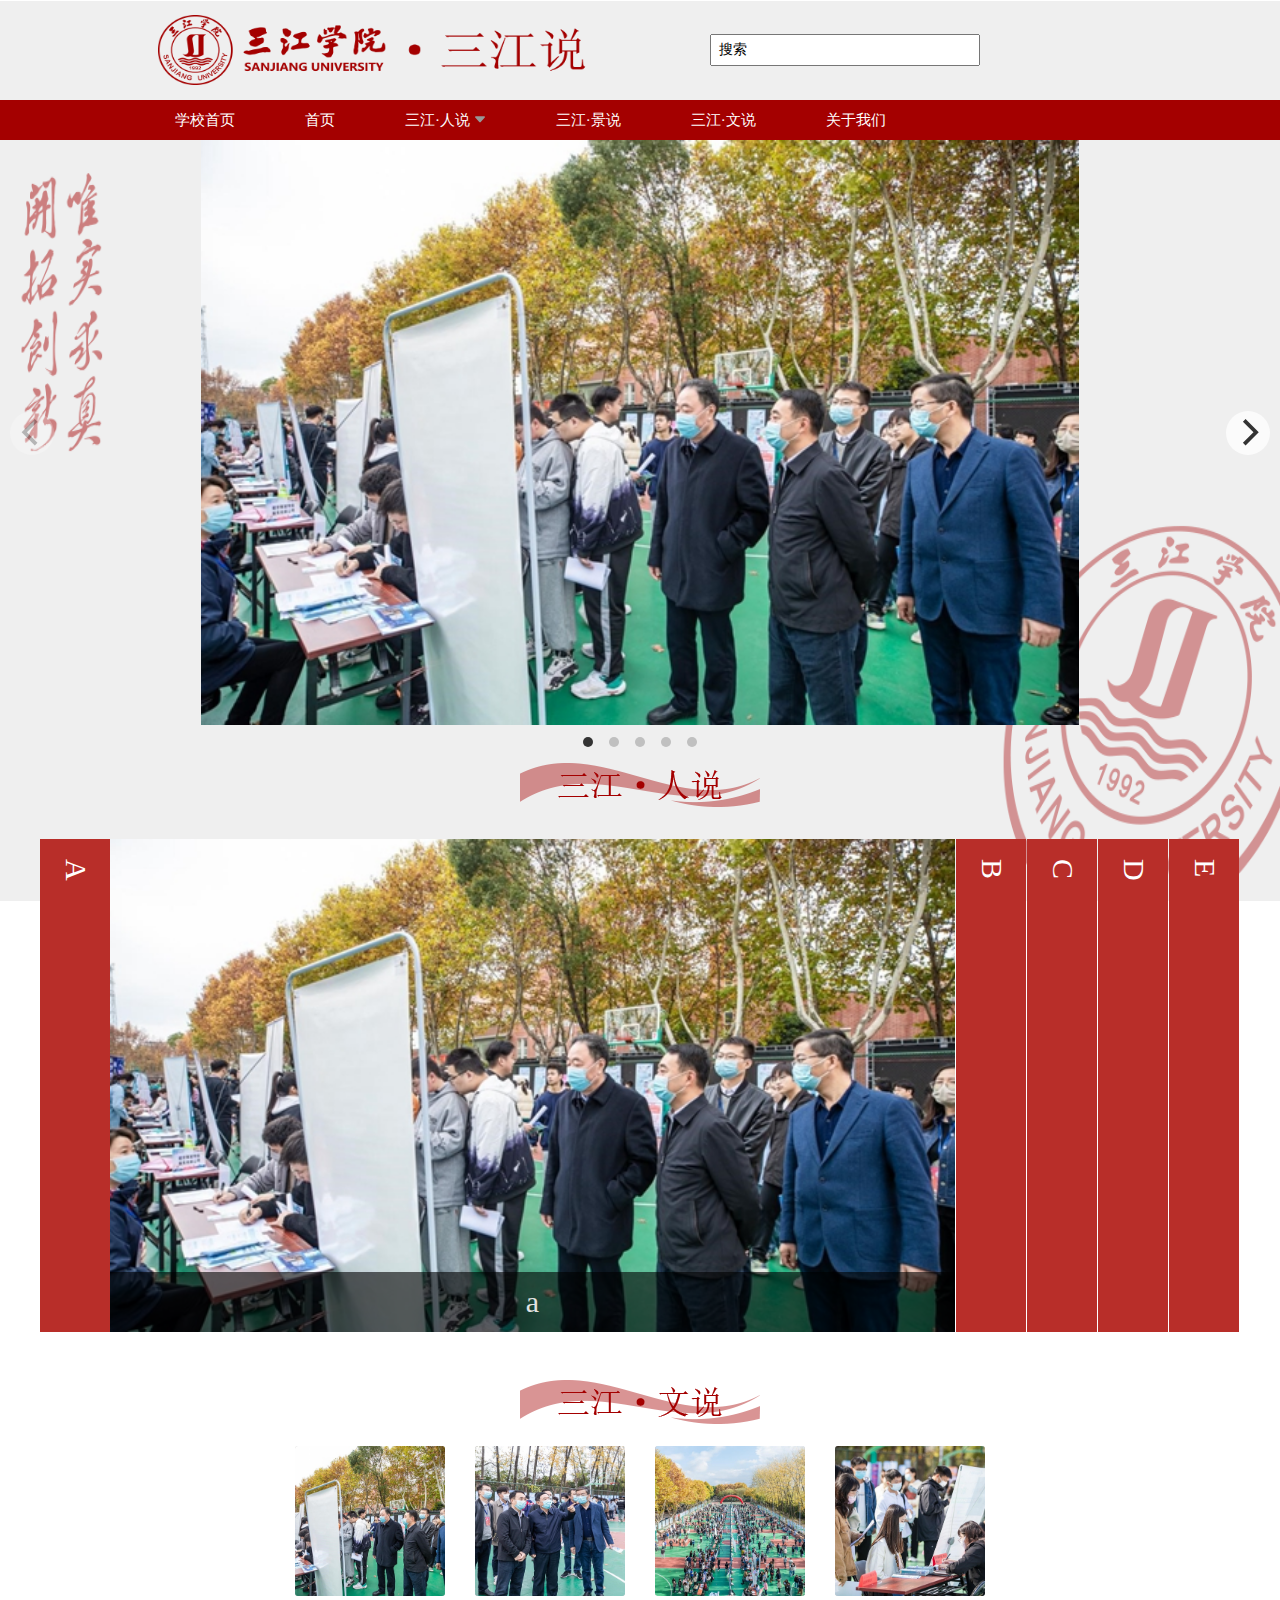
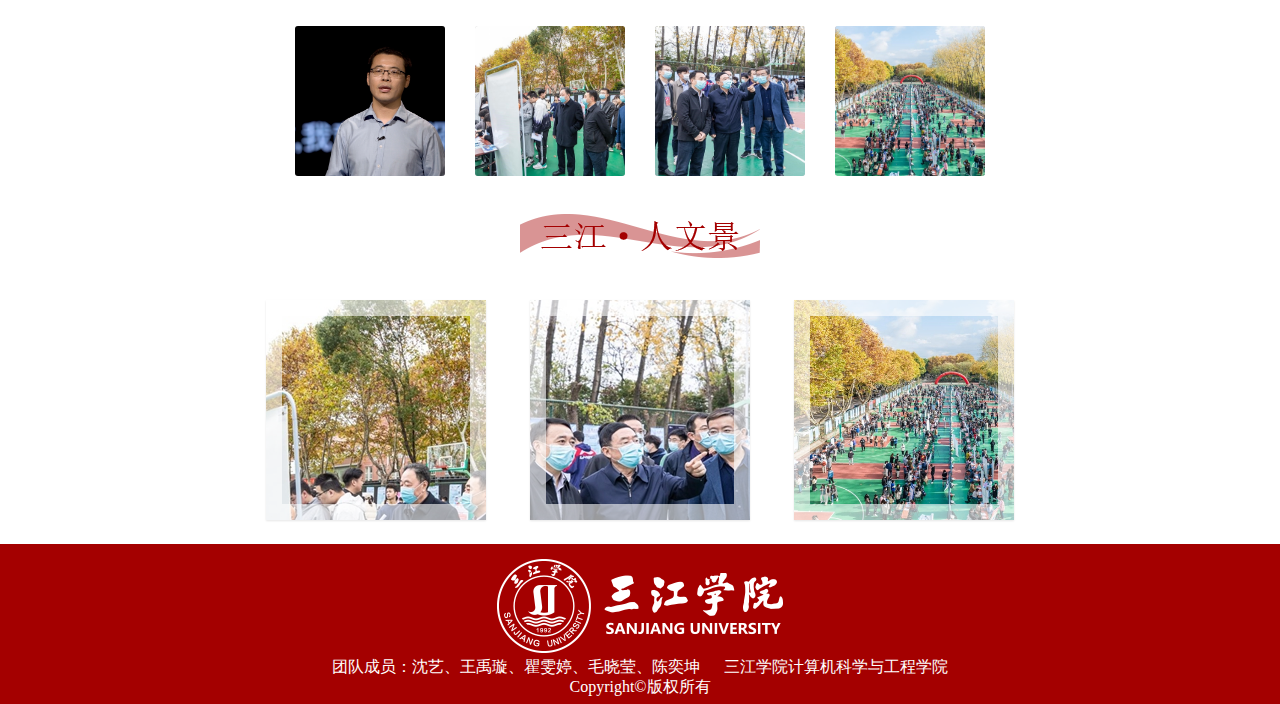
<file: index.html>
<!DOCTYPE html>
<html lang="en">
<head>
    <meta charset="UTF-8">
    <title>三江说</title>
    <script src="js/jquery-3.6.1.js"></script>
    <link rel="stylesheet" href="css/usual_css.css">
    <link rel="stylesheet" href="css/index_css.css">
    <!--    轮播图调用的css和js 开始-->
    <link rel="stylesheet" href="css/index_round_flickity.css">
    <link rel="stylesheet" href="css/index_round_style.css">
    <script src="js/index_round_jquery.min.js"></script>
    <script src="js/index_round_flickity.pkgd.js"></script>
    <script src="js/index_round_index.js"></script>
    <!--    轮播图调用的css和js 结束-->
    <script src="js/index_grid_Vue-v2.6.10.js"></script>
</head>
<body>
<!-- 页首 开始 -->
<div id="top">
    <div id="above">
        <div id="Logo"><a href="index.html"><img src="img/sju_logo_sjspeak_usual_empty.png" width="450" height="70"></a></div>
        <div id="search">
            <label for="textfield"></label>
            <input name="textfield" type="text" id="textfield" value="  搜索" maxlength="15">
        </div>
    </div>
</div>
<!-- 页尾 结束 -->
<!-- 导航条代码 开始 -->
<div class="nav">
    <ul class="list">
        <li><a href="https://www.sju.edu.cn">学校首页</a></li>
        <li><a href="index.html">首页</a></li>
        <li><a href="index2.html">三江&middot人说 <img src="img/down.svg" alt="" width="12" height="12"></a>
            <div class="down"> <a href="index2.html#index2_speak">&nbsp;&nbsp;三江&middot访谈&nbsp;&nbsp;&nbsp;</a> <a href="index2.html#index2_youth_talk">&nbsp;&nbsp;三江&middot青年说&nbsp;&nbsp;&nbsp;</a> <a href="index2.html#index2_teacher_talk">&nbsp;&nbsp;三江&middot教师说&nbsp;&nbsp;&nbsp;</a> <a href="index2.html#index2_worker_talk">&nbsp;&nbsp;三江&middot职工说&nbsp;&nbsp;&nbsp;</a></div>
        </li>
        <li><a href="view_talks.html">三江&middot景说 </a></li>
        <li><a href="culture_talks.html">三江&middot文说 </a></li>
        <li><a href="about.html">关于我们 </a></li>
    </ul>
</div>
<!-- 导航条代码 结束 -->
<!--index轮播图代码 开始-->
<div class="gallery">
    <div class="gallery-cell">
        <img src="img/test1.jpg" alt="" />
    </div>
    <div class="gallery-cell">
        <img src="img/test2.jpg" alt="" />
    </div>
    <div class="gallery-cell">
        <img src="img/test3.jpg" alt="" />
    </div>
    <div class="gallery-cell">
        <img src="img/test4.jpg" alt="" />
    </div>
    <div class="gallery-cell">
        <img src="img/test5.jpg" alt="" />
    </div>
</div>
<!--轮播图的代码-->
<!--index轮播图代码 结束-->
<!-- 折叠式轮播图代码 开始 -->
<div class="div_index_center"><img  class="index_center"src="img/index_sj_people_speak.png"></div>
<div class="bk bk-fengqin" id>
    <div class="fengqin-box g-w1200">
        <ul>
            <li class="item">
                <div class="right-img">
                    <a href="#" target="_blank">
                        <--! 插入图片 -->
                        <img src="img/test1.jpg" class="img-exp" width="744" height="493" alt="沈艺">
                    </a>
                    <p class="auto-title">
                        <a href="#" target="_blank">a</a>
                    </p>
                </div>
                <p class="shuoming">
                    <a href="#" target="_blank">a</a>
                </p>
                <div class="vtitle">A</div>
            </li>
            <li class="item">
                <div class="right-img">
                    <a href="#" target="_blank">
                        <--! 插入图片 -->
                        <img src="img/test2.jpg" class="img-exp" width="744" height="493" alt="沈艺">
                    </a>
                    <p class="auto-title">
                        <a href="#" target="_blank">b</a>
                    </p>
                </div>
                <p class="shuoming">
                    <a href="#" target="_blank">b</a>
                </p>
                <div class="vtitle">B</div>
            </li>
            <li class="item">
                <div class="right-img">
                    <a href="#" target="_blank">
                        <--! 插入图片 -->
                        <img src="img/test3.jpg" class="img-exp" width="744" height="493" alt="沈艺">
                    </a>
                    <p class="auto-title">
                        <a href="#" target="_blank">c</a>
                    </p>
                </div>
                <p class="shuoming">
                    <a href="#" target="_blank">c</a>
                </p>
                <div class="vtitle">C</div>
            </li>
            <li class="item">
                <div class="right-img">
                    <a href="#" target="_blank">
                        <--! 插入图片 -->
                        <img src="img/test4.jpg" class="img-exp" width="744" height="493" alt="沈艺">
                    </a>
                    <p class="auto-title">
                        <a href="#" target="_blank">d</a>
                    </p>
                </div>
                <p class="shuoming">
                    <a href="#" target="_blank">d</a>
                </p>
                <div class="vtitle">D</div>
            </li>
            <li class="item">
                <div class="right-img">
                    <a href="#" target="_blank">
                        <--! 插入图片 -->
                        <img src="img/test5.jpg" class="img-exp" width="744" height="493" alt="沈艺">
                    </a>
                    <p class="auto-title">
                        <a href="#" target="_blank">e</a>
                    </p>
                </div>
                <p class="shuoming">
                    <a href="#" target="_blank">e</a>
                </p>
                <div class="vtitle">E</div>
            </li>
        </ul>
    </div>
</div>
<!-- 折叠式轮播图代码 结束-->
<!--倾斜动画代码 开始-->
<div class="div_index_center"><img  class="index_center"src="img/index_sj_cluture_speak.png"></div>
<div class="grid" id="grid">
    <photo-card img="img/test1.jpg" link=""></photo-card>
    <photo-card img="img/test2.jpg" link=""></photo-card>
    <photo-card img="img/test3.jpg" link=""></photo-card>
    <photo-card img="img/test4.jpg" link=""></photo-card>
    <photo-card img="img/test5.jpg" link=""></photo-card>
    <photo-card img="img/test1.jpg" link=""></photo-card>
    <photo-card img="img/test2.jpg" link=""></photo-card>
    <photo-card img="img/test3.jpg" link=""></photo-card>
</div>
<!--倾斜动画代码 结束-->
    <!--人景文 开始-->
    <div class="div_index_center"><img  class="index_center"src="img/index_sj_people_culture_view.png"></div>
    <div class="welcome team">
        <div class="container">
            <div class="team-grids">
                <ul class="ch-grid">
                    <li class="ch-grid-item">
                        <div class="ch-item ch-img-1">
                            <div class="ch-info">
                                <h3>人</h3>
                                <p>&nbsp;</p>
                                <ul class="social-icons"></ul>
                            </div>
                        </div>
                    </li>
                    <li class="ch-grid-item">
                        <div class="ch-item ch-img-2">
                            <div class="ch-info">
                                <h3>景</h3>
                                <p>&nbsp;</p>
                                <ul class="social-icons"></ul>
                            </div>
                        </div>
                    </li>
                    <li class="ch-grid-item">
                        <div class="ch-item ch-img-3">
                            <div class="ch-info">
                                <h3>文</h3>
                                <p>&nbsp;</p>
                                <ul class="social-icons"></ul>
                            </div>
                        </div>
                    </li>
                </ul>
                <div class="clearfix"></div>
            </div>
        </div>
    </div>
    <!--人景文 结束-->
<!--尾部 开始-->
<div class="foot">
    <img src="img/sju_logo_white_empty.png" alt="">
    <p>团队成员：沈艺、王禹璇、瞿雯婷、毛晓莹、陈奕坤&nbsp;&nbsp;&nbsp;&nbsp;&nbsp;&nbsp;三江学院计算机科学与工程学院<br>Copyright&#169;版权所有</p>
</div>
<!--尾部 结束-->
<!-- 折叠式轮播图js代码 开始 -->
<script>
    - function () {
        var $li = $('.fengqin-box li')
        var imgWidth = 1200 - 71 * $li.length
// 设置图片说明标题js注入
        $li.each(function () {
            $(this).find('.auto-title').html($(this).find('.shuoming').html())
            $(this).find('.right-img').css({
                backgroundImage: 'url($url)'.replace('$url', $(this).find('.img-exp').attr('src'))
            })
        })
        !window.isMobile && $li.first().addClass('active').find('.right-img').css('width', imgWidth)
        !window.isMobile &&  $li.mouseenter(function () {
            $(this).addClass('active').find('.right-img').css('width', imgWidth)
            $(this).siblings().removeClass('active').find('.right-img').css('width', 0)
        })
        window.isMobile && $li.first().addClass('active')
        window.isMobile &&  $li.mouseenter(function () {
            $(this).addClass('active').siblings().removeClass('active')
        })
    }();
</script>
<!-- 折叠式轮播图js代码 结束 -->
<!--倾斜动画js代码 开始-->
<script>
    Vue.component("photo-card", {
        template: `<a class="card"
                :href="link"
                target="_blank"
                ref="card"
                @mousemove="move"
                @mouseleave="leave"
                @mouseover="over">
                  <div class="reflection" ref="refl"></div>
                  <img :src="img"/>
            </a>`,
        props: ["img", "link"],
        mounted() {},
        data: () => ({
            debounce: null }),

        methods: {
            over() {
                const refl = this.$refs.refl;
                refl.style.opacity = 1;
            },
            leave() {
                const card = this.$refs.card;
                const refl = this.$refs.refl;
                card.style.transform = `perspective(500px) scale(1)`;
                refl.style.opacity = 0;
            },

            move() {
                const card = this.$refs.card;
                const refl = this.$refs.refl;

                const relX = (event.offsetX + 1) / card.offsetWidth;
                const relY = (event.offsetY + 1) / card.offsetHeight;
                const rotY = `rotateY(${(relX - 0.5) * 60}deg)`;
                const rotX = `rotateX(${(relY - 0.5) * -60}deg)`;
                card.style.transform = `perspective(500px) scale(2) ${rotY} ${rotX}`;

                const lightX = this.scale(relX, 0, 1, 150, -50);
                const lightY = this.scale(relY, 0, 1, 30, -100);
                const lightConstrain = Math.min(Math.max(relY, 0.3), 0.7);
                const lightOpacity = this.scale(lightConstrain, 0.3, 1, 1, 0) * 255;
                const lightShade = `rgba(${lightOpacity}, ${lightOpacity}, ${lightOpacity}, 1)`;
                const lightShadeBlack = `rgba(0, 0, 0, 1)`;
                refl.style.backgroundImage = `radial-gradient(circle at ${lightX}% ${lightY}%, ${lightShade} 20%, ${lightShadeBlack})`;
            },
            scale: (val, inMin, inMax, outMin, outMax) =>
                outMin + (val - inMin) * (outMax - outMin) / (inMax - inMin) } });



    const app = new Vue({
        el: "#grid" });
</script>
<!--倾斜动画js代码 结束-->
<!--人文景 js代码 开始-->
<script type="application/x-javascript">
    addEventListener("load" , function() { setTimeout(hideURLbar,0); },false);function hideURLbar(){ window. scrollTo(0,1);}
</script>
<script type="text/javascript">
    jQuery(document).ready(function($) {
        $(".scroll").click(function(event){
            event.preventDefault();
            $('html,body').animate({scrollTop:$(this.hash).offset().top},1000);
        });
    });
</script>
<script type="text/javascript">
    $(document).ready(function() {
        $().UItoTop({ easingType: 'easeOutQuart' });
    });
</script>
<!--人文景 js代码 结束-->
</body>
</html>
</file>
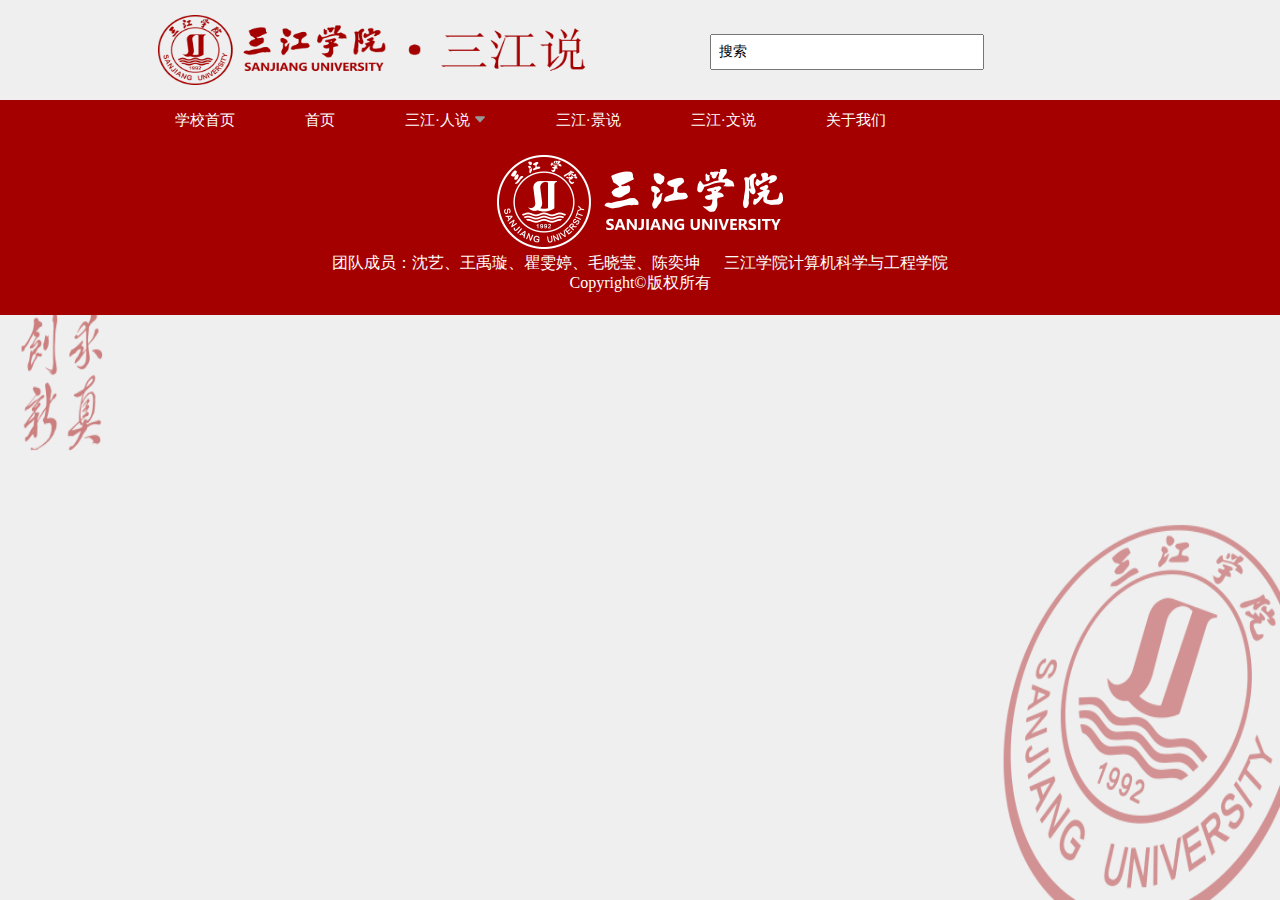
<file: mode.html>
<!DOCTYPE html>
<html lang="en">
<head>
    <meta charset="UTF-8">
    <title>三江说</title>
    <script src="js/jquery-3.6.1.js"></script>
</head>
<style>
    *{
        padding: 0;
        margin: 0;
    }
    body{
        background: url("img/bg2.png");
        background-attachment: fixed;
        background-repeat: no-repeat;
        background-size: 100% 100%;
    }
    .div_index_center{
        text-align: center;
    }
    .index_center{
        border-radius: 10%;
    }
    /*页首css代码 开始*/
    #top {
        height: 100px;
        width: 100%;
    }
    #top #above {
        height: 120px;
        width: 980px;
        margin-right: auto;
        margin-left: auto;
    }
    #top #above #Logo {
        height: 50px;
        width: 180px;
        margin-top: 15px;
        float: left;
    }
    #top #above #search {
        height: 32px;
        width: 270px;
        margin-top: 34px;
        float: left;
        margin-left: 380px;
    }
    #top #above #search #textfield {
        height: 32px;
        width: 270px;
        font-family: "微软雅黑";
        font-size: 14px;
        color: black;
    }
    #top #above #login {
        float: left;
        height: 27px;
        width: 70px;
        margin-left: 78px;
        font-size: 12px;
        margin-top: 3px;
    }
    /*页首css代码 结束*/
    /*导航栏css代码 开始*/
    .nav {
        width: 100%;
        height: 40px;
        background: #a40000;
    }

    .nav .list {
        width: 1000px;
        height: 40px;
        margin: 0 auto;
        list-style-type: none;
    }
    .list li {
        float: left;
        position: relative;
        z-index: 999;
    }
    .list li>a {
        padding: 0 35px;
        line-height: 40px;
        display: block;
        color: white;
        font-size: 15px;
        text-decoration: none;
    }
    .list li:hover>a {
        background: #333;
        color: white;
    }
    .list li:hover .down {
        display: block;
    }
    .list li .down {
        width: 140px;
        background: #333;
        position: absolute;
        top: 40px;
        left: 0;
        display: none;
        opacity: 0.9;
        animation: fade-in;
        /*动画名称*/
        animation-duration: 0.8s;
        /*动画持续时间*/
        -webkit-animation: fade-in 0.8s;
        /*针对webkit内核*/
    }
    .list li .down a {
        display: block;
        line-height: 40px;
        color: white;
        font-size: 14px;
        padding-left: 30px;
        text-decoration: none;
    }
    .list li .down a:hover {
        color: white;
    }
    /*导航栏css代码 结束*/





    /*foot_css代码 开始*/
    .foot{
        width: 100%;
        height: 160px;
        background-color: #a40000;
        padding-top: 15px;
        text-align: center;
        color: white;
        font-family: "微软雅黑";
    }
    .foot p{
        height: 20px;
        line-height: 20px;
    }
    /*foot_css代码 结束*/
</style>
<body>
<!-- 页首 开始 -->
<div id="top">
    <div id="above">
        <div id="Logo"><a href="index.html"><img src="img/sju_logo_sjspeak_usual_empty.png" width="450" height="70"></a></div>
        <div id="search">
            <label for="textfield"></label>
            <input name="textfield" type="text" id="textfield" value="  搜索" maxlength="15">
        </div>
    </div>
</div>
<!-- 页尾 结束 -->
<!-- 导航条代码 开始 -->
<div class="nav">
    <ul class="list">
        <li><a href="www.sju.edu.cn">学校首页</a></li>
        <li><a href="index.html">首页</a></li>
        <li><a href="#">三江&middot人说 <img src="img/down.svg" alt="" width="12" height="12"></a>
            <div class="down"> <a href="news.html">&nbsp;&nbsp;三江&middot青年说&nbsp;&nbsp;&nbsp;</a> <a href="videos.html">&nbsp;&nbsp;三江&middot教师说&nbsp;&nbsp;&nbsp;</a> <a href="videos.html">&nbsp;&nbsp;三江&middot职工说&nbsp;&nbsp;&nbsp;</a></div>
        </li>
        <li><a href="donation.html">三江&middot景说 </a></li>
        <li><a href="login.html">三江&middot文说 </a></li>
        <li><a href="about.html">关于我们 </a></li>
    </ul>
</div>
<!-- 导航条代码 结束 -->




<!--尾部 开始-->
<div class="foot">
    <img src="img/sju_logo_white_empty.png" alt="">
    <p>团队成员：沈艺、王禹璇、瞿雯婷、毛晓莹、陈奕坤&nbsp;&nbsp;&nbsp;&nbsp;&nbsp;&nbsp;三江学院计算机科学与工程学院<br>Copyright&#169;版权所有</p>
</div>
<!--尾部 结束-->
</body>
</html>
</file>
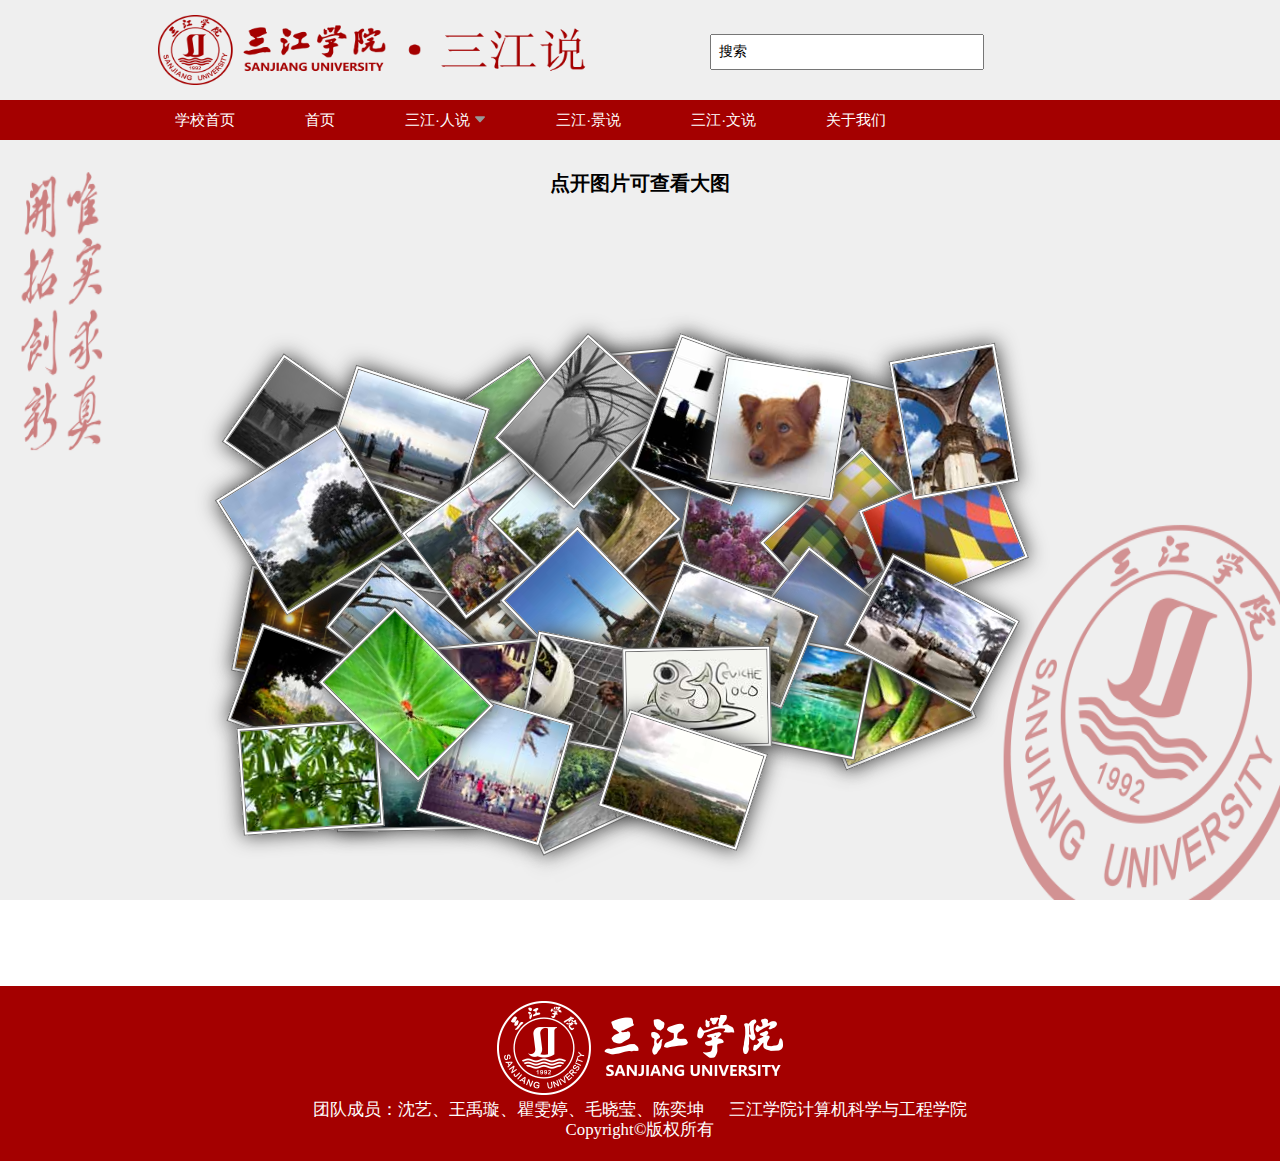
<file: view_talks.html>
<!DOCTYPE html>
<html lang="en">
<head>
    <meta charset="UTF-8">
    <title>三江说</title>
    <script src="js/jquery-3.6.1.js"></script>
    <link rel="stylesheet" href="css/view_talks_image_wall_normalize.css">
    <link rel="stylesheet" href="css/view_talks_image_wall_base.css">
    <link rel="stylesheet" href="css/view_talks_image_wall_photopile.css">
    <link rel="stylesheet" href="css/view_talks_image_wall_demo.css">
    <link rel="stylesheet" href="css/usual_css.css">
    <script src="js/view_talks_image_wall_jquery-1.11.0.min.js" type="text/javascript"></script>
    <script src="js/view_talks_image_wall_jquery-ui.min.js"></script>
    <script src="js/view_talks_image_wall_jquery.ui.touch-punch.min.js"></script>
    <script src="js/view_talks_image_wall_photopile.js"></script>
</head>
<body>
<!-- 页首 开始 -->
<div id="top">
    <div id="above">
        <div id="Logo"><a href="index.html"><img src="img/sju_logo_sjspeak_usual_empty.png" width="450" height="70"></a></div>
        <div id="search">
            <label for="textfield"></label>
            <input name="textfield" type="text" id="textfield" value="  搜索" maxlength="15">
        </div>
    </div>
</div>
<!-- 页尾 结束 -->
<!-- 导航条代码 开始 -->
<div class="nav">
    <ul class="list">
        <li><a href="https://www.sju.edu.cn">学校首页</a></li>
        <li><a href="index.html">首页</a></li>
        <li><a href="#">三江&middot人说 <img src="img/down.svg" alt="" width="12" height="12"></a>
            <div class="down"> <a href="index2.html#index2_speak">&nbsp;&nbsp;三江&middot访谈&nbsp;&nbsp;&nbsp;</a> <a href="index2.html#index2_teacher_talk">&nbsp;&nbsp;三江&middot青年说&nbsp;&nbsp;&nbsp;</a> <a href="index2.html#index2_teacher_talk">&nbsp;&nbsp;三江&middot教师说&nbsp;&nbsp;&nbsp;</a> <a href="index2.html#index2_worker_talk">&nbsp;&nbsp;三江&middot职工说&nbsp;&nbsp;&nbsp;</a></div>
        </li>
        <li><a href="view_talks.html">三江&middot景说 </a></li>
        <li><a href="culture_talks.html">三江&middot文说 </a></li>
        <li><a href="about.html">关于我们 </a></li>
    </ul>
</div>
<!-- 导航条代码 结束 -->
<div style="padding-top: 30px"><h3 style="color: black; text-align: center ">点开图片可查看大图</h3></div>
<div class="photopile-wrapper">
    <ul class="photopile">
        <li>
            <a href="img/fullsize/01.jpg">
                <img src="img/thumbs/01.jpg" alt="Barton Dam, Ann Arbor, Michigan" width="133" height="100" />
            </a>
        </li>
        <li>
            <a href="img/fullsize/02.jpg">
                <img src="img/thumbs/02.jpg" alt="Building Atlanta, Georgia" width="133" height="100" />
            </a>
        </li>
        <li>
            <a href="img/fullsize/03.jpg">
                <img src="img/thumbs/03.jpg" alt="Nice day for a swim" width="133" height="100" />
            </a>
        </li>
        <li>
            <a href="img/fullsize/04.jpg">
                <img src="img/thumbs/04.jpg" alt="The plants that never die" width="100" height="133" />
            </a>
        </li>
        <li>
            <a href="img/fullsize/05.jpg">
                <img src="img/thumbs/05.jpg" alt="Downtown Atlanta, Georgia" width="100" height="134" />
            </a>
        </li>
        <li>
            <a href="img/fullsize/06.jpg">
                <img src="img/thumbs/06.jpg" alt="Atlanta traffic" width="100" height="137" />
            </a>
        </li>
        <li>
            <a href="img/fullsize/07.jpg">
                <img src="img/thumbs/07.jpg" alt="A pathetic dog" width="120" height="120" />
            </a>
        </li>
        <li>
            <a href="img/fullsize/08.jpg">
                <img src="img/thumbs/08.jpg" alt="Two happy dogs" width="140" height="100" />
            </a>
        </li>
        <li>
            <a href="img/fullsize/09.jpg">
                <img src="img/thumbs/09.jpg" alt="Antigua, Guatemala" width="100" height="133" />
            </a>
        </li>
        <li>
            <a href="img/fullsize/10.jpg">
                <img src="img/thumbs/10.jpg" alt="Iximche, Guatemala" width="135" height="128" />
            </a>
        </li>
        <li>
            <a href="img/fullsize/11.jpg">
                <img src="img/thumbs/11.jpg" alt="The bat cave" width="119" height="133" />
            </a>
        </li>
        <li>
            <a href="img/fullsize/12.jpg">
                <img src="img/thumbs/12.jpg" alt="All Saints Day Kite Festival" width="133" height="100" />
            </a>
        </li>
        <li>
            <a href="img/fullsize/13.jpg">
                <img src="img/thumbs/13.jpg" alt="Tikal, Guatemala" width="130" height="130" />
            </a>
        </li>
        <li>
            <a href="img/fullsize/14.jpg">
                <img src="img/thumbs/14.jpg" alt="Mackinac Island, Michigan" width="111" height="130" />
            </a>
        </li>
        <li>
            <a href="img/fullsize/15.jpg">
                <img src="img/thumbs/15.jpg" alt="Summer flowers" width="133" height="100" />
            </a>
        </li>
        <li>
            <a href="img/fullsize/16.jpg">
                <img src="img/thumbs/16.jpg" alt="Full of hot air" width="133" height="100" />
            </a>
        </li>
        <li>
            <a href="img/fullsize/17.jpg">
                <img src="img/thumbs/17.jpg" alt="On the rise" width="133" height="100" />
            </a>
        </li>
        <li>
            <a href="img/fullsize/18.jpg">
                <img src="img/thumbs/18.jpg" alt="Amador Causeway, Panama City" width="133" height="100" />
            </a>
        </li>
        <li>
            <a href="img/fullsize/19.jpg">
                <img src="img/thumbs/19.jpg" alt="The Panama Canal" width="140" height="79" />
            </a>
        </li>
        <li>
            <a href="img/fullsize/20.jpg">
                <img src="img/thumbs/20.jpg" alt="Flags over Brussels" width="133" height="99" />
            </a>
        </li>
        <li>
            <a href="img/fullsize/21.jpg">
                <img src="img/thumbs/21.jpg" alt="Eiffel Tower" width="100" height="134" />
            </a>
        </li>
        <li>
            <a href="img/fullsize/22.jpg">
                <img src="img/thumbs/22.jpg" alt="Never-ending stairs" width="99" height="133" />
            </a>
        </li>
        <li>
            <a href="img/fullsize/23.jpg">
                <img src="img/thumbs/23.jpg" alt="Paris, France" width="140" height="93" />
            </a>
        </li>
        <li>
            <a href="img/fullsize/24.jpg">
                <img src="img/thumbs/24.jpg" alt="Rainbow over Belgium" width="136" height="98" />
            </a>
        </li>
        <li>
            <a href="img/fullsize/25.jpg">
                <img src="img/thumbs/25.jpg" alt="Playa del Carmen" width="136" height="96" />
            </a>
        </li>
        <li>
            <a href="img/fullsize/26.jpg">
                <img src="img/thumbs/26.jpg" alt="Panama City, Panama" width="133" height="96" />
            </a>
        </li>
        <li>
            <a href="img/fullsize/27.jpg">
                <img src="img/thumbs/27.jpg" alt="Red frog" width="133" height="100" />
            </a>
        </li>
        <li>
            <a href="img/fullsize/28.jpg">
                <img src="img/thumbs/28.jpg" alt="Dogs on a couch" width="133" height="99" />
            </a>
        </li>
        <li>
            <a href="img/fullsize/29.jpg">
                <img src="img/thumbs/29.jpg" alt="Tarantula" width="133" height="97" />
            </a>
        </li>
        <li>
            <a href="img/fullsize/30.jpg">
                <img src="img/thumbs/30.jpg" alt="Ceviche Loco" width="140" height="93" />
            </a>
        </li>
        <li>
            <a href="img/fullsize/31.jpg">
                <img src="img/thumbs/31.jpg" alt="Playa Blanca, Panama" width="133" height="100" />
            </a>
        </li>
        <li>
            <a href="img/fullsize/32.jpg">
                <img src="img/thumbs/32.jpg" alt="Pickles" width="133" height="99" />
            </a>
        </li>
        <li>
            <a href="img/fullsize/33.jpg">
                <img src="img/thumbs/33.jpg" alt="Parrot" width="133" height="100" />
            </a>
        </li>
        <li>
            <a href="img/fullsize/34.jpg">
                <img src="img/thumbs/34.jpg" alt="Panama rains" width="133" height="100" />
            </a>
        </li>
        <li>
            <a href="img/fullsize/35.jpg">
                <img src="img/thumbs/35.jpg" alt="Cinta Costera, Panama City" width="120" height="120" />
            </a>
        </li>
        <li>
            <a href="img/fullsize/36.jpg">
                <img src="img/thumbs/36.jpg" alt="Afternoon stroll" width="133" height="100" />
            </a>
        </li>
        <li>
            <a href="img/fullsize/37.jpg">
                <img src="img/thumbs/37.jpg" alt="Overlooking the Panama Canal" width="138" height="94" />
            </a>
        </li>
    </ul>
</div>
<!--尾部 开始-->
<div class="foot">
    <img src="img/sju_logo_white_empty.png" alt="">
    <p>团队成员：沈艺、王禹璇、瞿雯婷、毛晓莹、陈奕坤&nbsp;&nbsp;&nbsp;&nbsp;&nbsp;&nbsp;三江学院计算机科学与工程学院<br>Copyright&#169;版权所有</p>
</div>
<!--尾部 结束-->
<script type="text/javascript">
    $(function(){
        PhotoPile().scatter();
    });
</script>
</body>
</html>
</file>
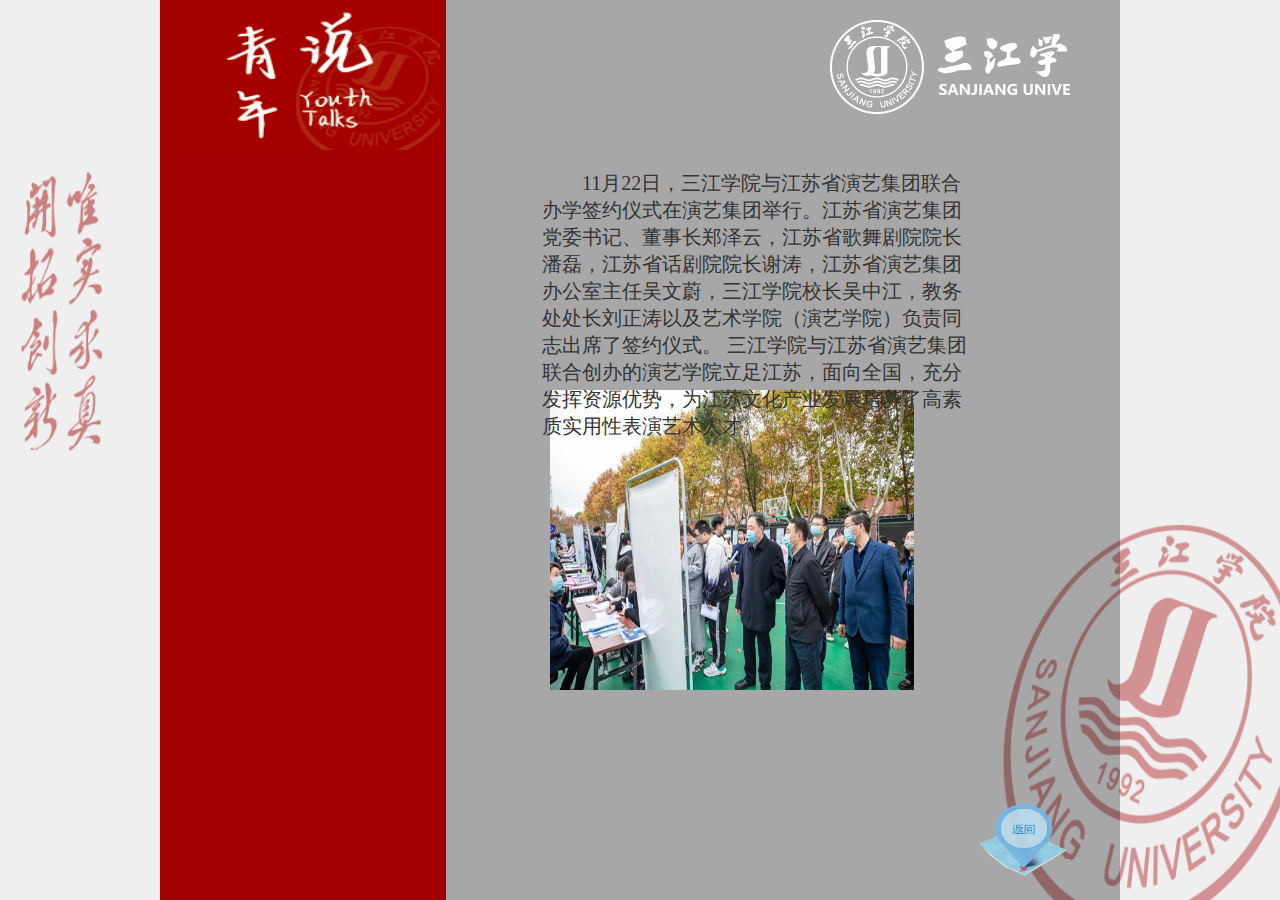
<file: young_talk_bottom.html>
<!DOCTYPE html>
<html lang="en">
<head>
  <meta charset="UTF-8">
  <title>三江说</title>
  <link rel="stylesheet" href="css/young_talk_bottom.css">
</head>
<body>
<!--青年说开始-->
<div class="wrap">
<div class="text-left"><img src="img/young_talks_logo.png" class="text-left-top"></div>
<div class="center"></div>
  <div class="one1"><img id="student_img" src="img/test1.jpg"></div>
  <div class="one2"></div>
  <div class="one3"><p >11月22日，三江学院与江苏省演艺集团联合办学签约仪式在演艺集团举行。江苏省演艺集团党委书记、董事长郑泽云，江苏省歌舞剧院院长潘磊，江苏省话剧院院长谢涛，江苏省演艺集团办公室主任吴文蔚，三江学院校长吴中江，教务处处长刘正涛以及艺术学院（演艺学院）负责同志出席了签约仪式。
    三江学院与江苏省演艺集团联合创办的演艺学院立足江苏，面向全国，充分发挥资源优势，为江苏文化产业发展培养了高素质实用性表演艺术人才。</p></div>
  <div><a href="index2.html#index2_youth_talk"><img src="../img/young_talks_back.png" class="back_img"></a></div>
</div>
<!--青年说结束-->
</body>
</html>
</file>
<file: css/usual_css.css>
*{
    padding: 0;
    margin: 0;
}
body{
    background: url("../img/bg2.png");
    background-attachment: fixed;
    background-repeat: no-repeat;
    background-size: 100% 100%;
}
.div_index_center{
    text-align: center;
}
.index_center{
    border-radius: 10%;
    padding-top: 20px;
    padding-bottom: 10px;
    margin-top: 10px;
}
/*页首css代码 开始*/
#top {
    height: 100px;
    width: 100%;
}
#top #above {
    height: 120px;
    width: 980px;
    margin-right: auto;
    margin-left: auto;
}
#top #above #Logo {
    height: 50px;
    width: 180px;
    margin-top: 15px;
    float: left;
}
#top #above #search {
    height: 32px;
    width: 270px;
    margin-top: 34px;
    float: left;
    margin-left: 380px;
}
#top #above #search #textfield {
    height: 32px;
    width: 270px;
    font-family: "微软雅黑";
    font-size: 14px;
    color: black;
}
#top #above #login {
    float: left;
    height: 27px;
    width: 70px;
    margin-left: 78px;
    font-size: 12px;
    margin-top: 3px;
}
/*页首css代码 结束*/
/*导航栏css代码 开始*/
.nav {
    width: 100%;
    height: 40px;
    background: #a40000;
}
.nav .list {
    width: 1000px;
    height: 40px;
    margin: 0 auto;
    list-style-type: none;
}
.list li {
    float: left;
    position: relative;
    z-index: 999;
}
.list li>a {
    padding: 0 35px;
    line-height: 40px;
    display: block;
    color: white;
    font-size: 15px;
    text-decoration: none;
}
.list li:hover>a {
    background: #333;
    color: white;
}
.list li:hover .down {
    display: block;
}
.list li .down {
    width: 140px;
    background: #333;
    position: absolute;
    top: 40px;
    left: 0;
    display: none;
    opacity: 0.9;
    animation: fade-in;
    /*动画名称*/
    animation-duration: 0.8s;
    /*动画持续时间*/
    -webkit-animation: fade-in 0.8s;
    /*针对webkit内核*/
}
.list li .down a {
    display: block;
    line-height: 40px;
    color: white;
    font-size: 14px;
    padding-left: 30px;
    text-decoration: none;
}
.list li .down a:hover {
    color: white;
}
/*导航栏css代码 结束*/
/*foot_css代码 开始*/
.foot{
    width: 100%;
    height: 160px;
    background-color: #a40000;
    padding-top: 15px;
    text-align: center;
    color: white;
    font-family: "微软雅黑";
}
.foot p{
    height: 20px;
    line-height: 20px;
}
/*foot_css代码 结束*/
</file>
<file: css/index_css.css>
/*折叠轮播图css代码 开始*/
.bk-fengqin {
    font-size: 0;
    text-align: left;
    margin-top: 10px;
    margin-bottom: 10px;
}
.bk {
    -webkit-box-sizing: border-box;
    box-sizing: border-box;
}
.bk * {
    -webkit-box-sizing: border-box;
    box-sizing: border-box;
}
.g-w1200 {
    position: relative;
    width: 1200px;
    margin-left: auto;
    margin-right: auto;
}
.bk-fengqin li {
    position: relative;
    display: inline-block;
    height: 493px;
    margin-right: 1px;
}
li, ol, ul {
    list-style: none;
}
*, *::after, *::before {
    -webkit-box-sizing: border-box;
    box-sizing: border-box;
    -webkit-tap-highlight-color: rgba(0, 0, 0, 0);
    -webkit-tap-highlight-color: transparent;
}
.bk-fengqin li .right-img {
    position: relative;
    margin-left: 70px;
    width: 0;
    height: 100%;
    background-position: center;
    background-size: cover;
    background-repeat: no-repeat;
    -webkit-transition: all 0.5s ease-in-out;
    transition: all 0.5s ease-in-out;
    overflow: hidden;
}
.bk-fengqin li .vtitle {
    position: absolute;
    left: 0;
    top: 0;
    z-index: 1;
    width: 70px;
    height: 100%;
    font-size: 30px;
    background: #b82e29;
    color: #fff;
    -webkit-writing-mode: tb;
    -ms-writing-mode: tb;
    writing-mode: tb;
    padding-right: 17px;
    padding-top: 20px;
    text-align: left;
    cursor: pointer;
}
.bk-fengqin li .right-img .auto-title {
    position: absolute;
    left: 0;
    bottom: 0;
    height: 60px;
    line-height: 60px;
    background: rgba(0, 0, 0, 0.6);
    font-size: 30px;
    color: #fff;
    width: 100%;
    overflow: hidden;
    white-space: nowrap;
    text-align: center;
}
a{
    text-decoration: none;
    color: #e2e2e2;
}
.bk-fengqin li .right-img .img-exp {
    display: none;
    position: absolute;
}
/*折叠轮播图css代码 结束*/
/*倾斜动画css代码 开始*/
#grid {
    display: grid;
    grid-template-columns: repeat(auto-fill, 150px);
    grid-column-gap: 30px;
    grid-row-gap: 30px;
    align-items: center;
    justify-content: center;
    width: 100%;
    max-width: 700px;
    margin: auto auto auto auto;
}
#grid .card {
    background-color: #ccc;
    width: 150px;
    height: 150px;
    transition: all 0.1s ease;
    border-radius: 3px;
    position: relative;
    z-index: 1;
    box-shadow: 0 0 5px rgba(0, 0, 0, 0);
    overflow: hidden;
    cursor: pointer;
}
#grid .card:hover {
    -webkit-transform: scale(2);
    transform: scale(2);
    z-index: 2;
    box-shadow: 0 10px 20px rgba(0, 0, 0, 0.4);
}
#grid .card:hover img {
    -webkit-filter: grayscale(0);
    filter: grayscale(0);
}
#grid .card .reflection {
    position: absolute;
    width: 100%;
    height: 100%;
    z-index: 2;
    left: 0;
    top: 0;
    transition: all 0.1s ease;
    opacity: 0;
    mix-blend-mode: soft-light;
}
#grid .card img {
    width: 100%;
    height: 100%;
    -o-object-fit: cover;
    object-fit: cover;
    -webkit-filter: grayscale(0);
    filter: grayscale(0);
    transition: all 0.3s ease;
}
/*倾斜动画css代码 结束*/
/*人文景 css代码 开始*/
.social-icon a {
    font-size: 1.3em;
    color: #fff;
    margin: 0 .7em;
    display: inline-block;
    text-align: center;
    line-height: 2.2em;
}
.social-icon a:hover {
    color: #0fdfe2;
    -webkit-transform: scale(1.3);
    -moz-transform: scale(1.3);
    -o-transform: scale(1.3);
    -ms-transform: scale(1.3);
    transform: scale(1.3);
}
.ch-item {
    width: 100%;
    height: 100%;
    position: relative;
    cursor: default;
    -webkit-box-shadow:inset 0 0 0 0 rgba(116, 94, 197, 0.4), inset 0 0 0 16px rgba(255,255,255,0.6), 0 1px 2px rgba(0,0,0,0.1);
    -moz-box-shadow:inset 0 0 0 0 rgba(116, 94, 197, 0.4), inset 0 0 0 16px rgba(255,255,255,0.6), 0 1px 2px rgba(0,0,0,0.1);
    -o-box-shadow:inset 0 0 0 0 rgba(116, 94, 197, 0.4), inset 0 0 0 16px rgba(255,255,255,0.6), 0 1px 2px rgba(0,0,0,0.1);
    -ms-box-shadow:inset 0 0 0 0 rgba(116, 94, 197, 0.4), inset 0 0 0 16px rgba(255,255,255,0.6), 0 1px 2px rgba(0,0,0,0.1);
    box-shadow:inset 0 0 0 0 rgba(116, 94, 197, 0.4), inset 0 0 0 16px rgba(255,255,255,0.6), 0 1px 2px rgba(0,0,0,0.1);
    -webkit-transition: all 0.4s ease-in-out;
    -moz-transition: all 0.4s ease-in-out;
    -o-transition: all 0.4s ease-in-out;
    -ms-transition: all 0.4s ease-in-out;
    transition: all 0.4s ease-in-out;
}
.ch-img-1 {
    background: url(../img/test1.jpg) center top;
}
.ch-img-2 {
    background:url(../img/test2.jpg) center top;
}
.ch-img-3 {
    background:url(../img/test3.jpg) -9px 0px;
    background-size: cover;
}
.ch-info {
    position: absolute;
    width: 100%;
    height: 100%;
    opacity: 0;
    -webkit-transition: all 0.4s ease-in-out;
    -moz-transition: all 0.4s ease-in-out;
    -o-transition: all 0.4s ease-in-out;
    -ms-transition: all 0.4s ease-in-out;
    transition: all 0.4s ease-in-out;
    -webkit-transform: scale(0);
    -moz-transform: scale(0);
    -o-transform: scale(0);
    -ms-transform: scale(0);
    transform: scale(0);
    -webkit-backface-visibility: hidden; /*for a smooth font */
}
.ch-info h3 {
    color: #fff;
    position: relative;
    letter-spacing: 1px;
    font-size: 1.8em;
    padding: 43px 0 0 0;
}
.ch-info p {
    color: #fff;
    padding: 10px 5px 0;
    font-style: italic;
    margin: 15px 30px 0;
    font-size: 1em;
    border-top: 1px solid rgba(255,255,255,0.5);
}
.ch-item:hover {
    -webkit-box-shadow: inset 0 0 0 110px rgba(7, 213, 216, 0.82), inset 0 0 0 16px rgba(255,255,255,0.8), 0 1px 2px rgba(0,0,0,0.1);
    -moz-box-shadow: inset 0 0 0 110px rgba(7, 213, 216, 0.82), inset 0 0 0 16px rgba(255,255,255,0.8), 0 1px 2px rgba(0,0,0,0.1);
    -o-box-shadow: inset 0 0 0 110px rgba(7, 213, 216, 0.82), inset 0 0 0 16px rgba(255,255,255,0.8), 0 1px 2px rgba(0,0,0,0.1);
    -ms-box-shadow: inset 0 0 0 110px rgba(7, 213, 216, 0.82), inset 0 0 0 16px rgba(255,255,255,0.8), 0 1px 2px rgba(0,0,0,0.1);
    box-shadow: inset 0 0 0 110px rgba(7, 213, 216, 0.82), inset 0 0 0 16px rgba(255,255,255,0.8), 0 1px 2px rgba(0,0,0,0.1);
}
.ch-item:hover .ch-info {
    opacity: 1;
    -webkit-transform: scale(1);
    -moz-transform: scale(1);
    -o-transform: scale(1);
    -ms-transform: scale(1);
    transform: scale(1);
}
.ch-grid {
    margin:0;
    padding: 0;
    list-style: none;
    display: block;
    text-align: center;
    width: 100%;
}
.ch-grid:after,
.ch-item:before {
    content: '';
    display: table;
}
.ch-grid:after {
    clear: both;
}
.ch-grid li.ch-grid-item {
    width: 220px;
    height: 220px;
    display: inline-block;
    margin: 20px;
}
.team ul.social-icons {
    margin-top: 1em;
}
.team ul.social-icons li {
    display: inline-block;
}
.team ul.social-icons li a{
    font-size: 1em;
    color: #fff;
    line-height: 1.9em;
    border: 1px solid;
    width: 28px;
    height: 28px;
    -webkit-transition:.5s all;
    -moz-transition:.5s all;
    -o-transition:.5s all;
    -ms-transition:.5s all;
    transition:.5s all;
}
.team ul.social-icons li a:hover {
    color: #000;
}
/*人文景 css代码 结束*/
</file>
<file: css/index_round_style.css>
.gallery-cell {
  width: 100%;
  height: 585px;
  
}

.gallery-cell img {
  display: block;
  max-height: 585px;
  max-width: 100%;
  margin: 0 auto;
  width: auto;
  height: 585px;
}
</file>
<file: css/view_talks_image_wall_base.css>
body, html { font-size: 100%; 	padding: 0; margin: 0;}

/* Clearfix hack by Nicolas Gallagher: http://nicolasgallagher.com/micro-clearfix-hack/ */
.clearfix:before,
.clearfix:after {
	content: " ";
	display: table;
}

.clearfix:after {
	clear: both;
}

body{
	background: #494A5F;
	color: #D5D6E2;
	font-weight: 500;
	font-size: 1.05em;
	font-family: "Microsoft YaHei","Segoe UI", "Lucida Grande", Helvetica, Arial,sans-serif;
}
</file>
<file: css/view_talks_image_wall_photopile.css>
/*
 *  Photopile image gallery base styles
 *  
 *  Auth: Brian W. Howell
 *  Date: 25 April 2014
 *
 */

/*-----------------------------------------------------------------------------
 *  THUMBNAIL SCALING
 *  As window size gets smaller, reduce the maximum thumbnail width.
 *  By doing so we can maintain the photopile effect for all screen resolutions.
 *  It is highly likely that you'll want to customize these values based on
 *  your personal preferences and the size of your thumbnails.
 *----------------------------------------------------------------------------*/

@media (max-width: 320px)                         { ul.photopile li a { max-width:  85px; }}
@media (min-width: 321px) and (max-width: 568px)  { ul.photopile li a { max-width: 100px; }}
@media (min-width: 569px) and (max-width: 768px)  { ul.photopile li a { max-width: 115px; }}
@media (min-width: 769px) and (max-width: 1024px) { ul.photopile li a { max-width: 125px; }}
@media (min-width: 1025px)                        { ul.photopile li a { max-width: 150px; }}

/*-----------------------------------------------------------------------------
 *  Minimum height of the photopile's container div.
 *  This is a placeholder for the gallery while it loads which reduces
 *  shuffling around of elements before the gallery has rendered.
 *----------------------------------------------------------------------------*/

.js div.photopile-wrapper {
    min-height : 500px;
}

/*-----------------------------------------------------------------------------
 *  Make sure path to navigation sprite is correct
 *----------------------------------------------------------------------------*/

div#photopile-nav-next,
div#photopile-nav-next:hover,
div#photopile-nav-prev,
div#photopile-nav-prev:hover {
    background-image: url('../img/nav-sprites.png');
}

/*----- end customization -----*/

/* Prevent FOUC */
.js ul.photopile { 
    display: none;
}

/* Thumbnails */
ul.photopile {
    position: relative;
    display: inline-block;
    width: 100%;
    margin: 0;
    padding: 0;
    list-style: none;
}
ul.photopile li {
    display: inline-block;
    position: relative;
    margin: 2px;
    padding: 0;
    -webkit-backface-visibility: hidden;
}
ul.photopile li a {
    display: block;
    padding: 2px;
    outline: none;
    text-decoration: none;
    border: 1px solid #6F6F6F;
    box-shadow: 0 0 20px #3D3D3D;
}
ul.photopile li.photopile-active-thumbnail:hover,
ul.photopile li.photopile-active-thumbnail a:hover { 
    cursor: default;
}
ul.photopile li a img {
    display: block;
    margin: 0;
    padding: 0;
    border: 1px solid #6F6F6F;
    width: 100%;
    height: auto;
    -moz-box-sizing:border-box;
    -webkit-box-sizing:border-box; 
    box-sizing:border-box;
}

/* Photo container */
div#photopile-active-image-container {
    border: 1px solid #6F6F6F;
    box-shadow: 0 20px 80px black;
    -moz-box-sizing:border-box;
    -webkit-box-sizing:border-box; 
    box-sizing:border-box;
}
div#photopile-active-image-container img {
    margin: 0 auto;
    height: auto;
}
div#photopile-active-image-info {
    position: relative;
    width: 100%;
    background: rgba(0,0,0,0.3);
}
div#photopile-active-image-info p {
    color: white;
    font-size: 12px;
    margin: 0;
    padding: 3px 8px;
}

/* Navigator */
div#photopile-nav-next,
div#photopile-nav-prev {
    opacity: 0;
    position: absolute;
    top: 50%;
    width: 30px;
    height: 40px;
    margin-top: -20px;
    cursor: pointer;
}
div#photopile-nav-next {
    right: 0;
    margin-right: -35px;
    background-position: -50px 0;
}
div#photopile-nav-next:hover {
    background-position: -50px -50px;
}
div#photopile-nav-prev {
    left: 0;
    right: 0;
    margin-left: -35px;
    background-position: 0 0;
}
div#photopile-nav-prev:hover {
    background-position: 0 -50px;
}

.spc-wrapper {
    max-width: 700px;
    margin: 70px auto;
}
</file>
<file: css/view_talks_image_wall_demo.css>
body {
  background: #ffffff;
}

div.photopile-wrapper {
  margin: 175px auto;
  width: 750px;
}
</file>
<file: css/young_talk_bottom.css>
<!--青年说开始-->
*{
    margin:0;
    padding: 0;
}
body{
    background:url("../img/bg2.png") no-repeat fixed;
    background-size:100% 100%;
}
.wrap{
    position: absolute;
    top:0;
    left: 0;
    bottom: 0;
    right: 0;
    margin: auto;
    width:75%;/*整个盒子宽度*/
    height:100%;
    background:rgba(0,0,0,0.3);
}
.text-left{
    width: 286px;
    height: 100%;
    background: #a30101;
    position: absolute;
    top:0px;
    z-index:999;
}
.text-left-top{
    height: 150px;
    width: 280px;
    top:50px;
}
.center{
    width:1280px;
    height: 100%;
    left: 280px;
    border: 5px #ff6700;
}
.one1{
    height: 300px;
    width: 69%;/*student图片盒子宽度*/
    position: absolute;
    left: 390px;
    top: 390px;
}
#student_img{
    height: 300px;
    width: 55%;/*图片宽度*/
}
.one2{
    height: 190px;
    width: 25%;/*定义loge宽度*/
    position: absolute;
    right:50px;
    top:20px;
    background: url("../img/sju_logo_white_empty.png") no-repeat ;
}
.one3{
    height: 200px;
    width: 45%;/*文字定义盒子宽度*/
    position: absolute;
    left:382px;
    top: 150px;
}
p{
    font-size:20px;
    font-family: "微软雅黑";
    color:#333333;
    text-decoration: deepskyblue;
    text-indent: 2em;
}
.back_img{
    height: 80px;
    width: 93px;/*back_img宽度*/
    position: absolute;
    right:50px;
    bottom:20px;
    opacity: 0.9;
}
<!--青年说结束-->
</file>
